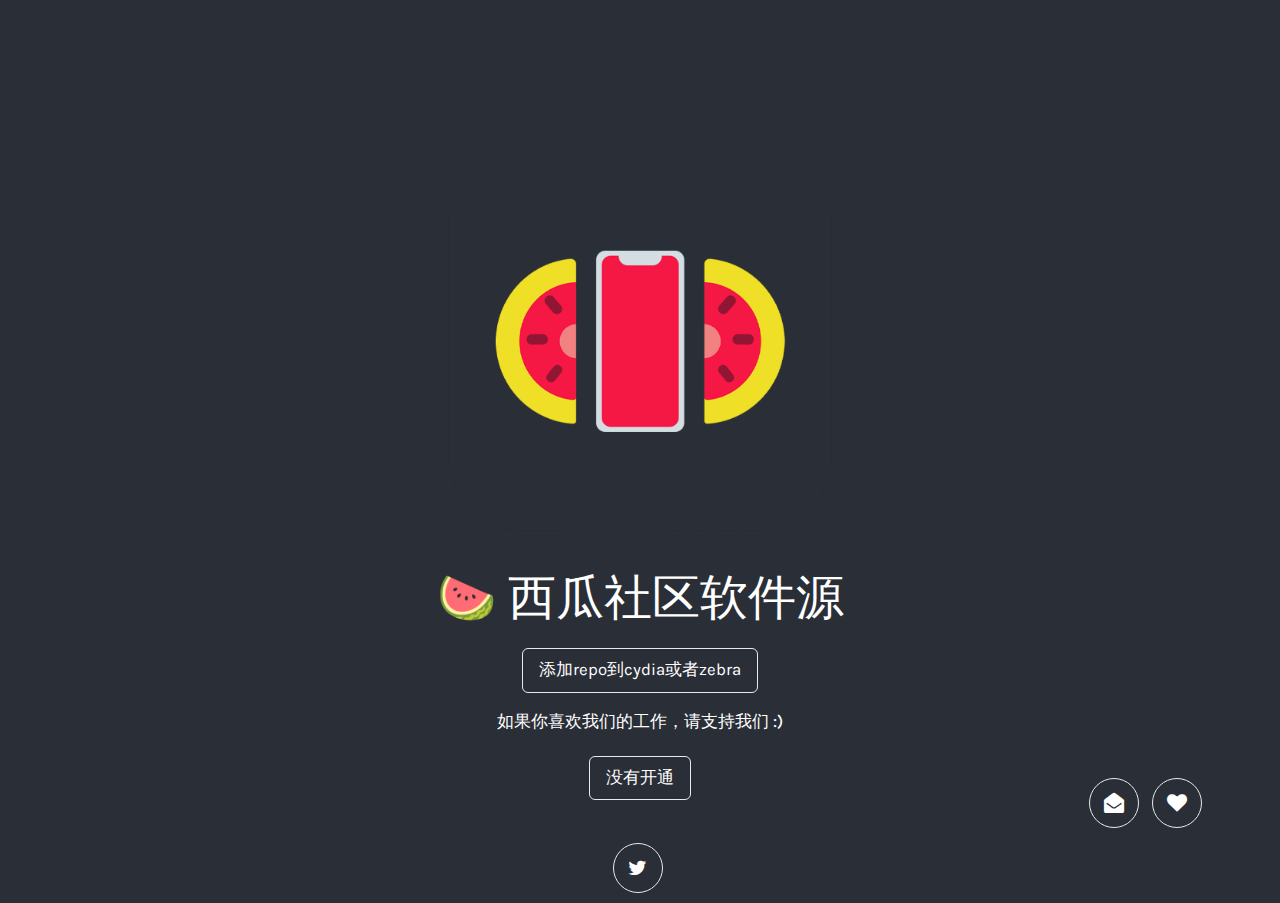
<file: index.html>
<!DOCTYPE html>
<html lang="en">
<head>
    <title>XiGua's Repo</title>

    <meta charset="utf-8">
    <meta name="viewport" content="width=device-width, initial-scale=1"/>
    <meta name="description" content=""/>
    <meta name="author" content=""/>
    <script src="https://ajax.googleapis.com/ajax/libs/jquery/2.1.3/jquery.min.js"></script>

    <link rel="stylesheet" href="https://maxcdn.bootstrapcdn.com/bootstrap/3.3.5/css/bootstrap.min.css"/>
    <link rel="stylesheet" href="https://cdnjs.cloudflare.com/ajax/libs/font-awesome/4.7.0/css/font-awesome.min.css"/>
    <link href="https://fonts.googleapis.com/css?family=Karla:400,700" rel="stylesheet" type="text/css"/>
    <link href="https://fonts.googleapis.com/css?family=Fredoka+One" rel="stylesheet" type="text/css"/>
    <link href="Style.css" rel="stylesheet"/>

<body>

<header>
  <div class="intromsg">
    <img id='repoIcon' src="CydiaIcon.png"/>
    <h1 class="repo">🍉 西瓜社区软件源</h1>
    <div class="col-lg-8 col-lg-offset-2 text-center">
        <a href="cydia://url/https://cydia.saurik.com/api/share#?source=xiguarepo.github.io"
           class="btn btn-lg btn-outline">添加repo到cydia或者zebra</a>
    </div>
  </div>

  <div class="col-lg-12">
      <h2 class="donation">如果你喜欢我们的工作，请支持我们 :)</h2>
  </div>
  <div class="col-lg-8 col-lg-offset-2 text-center">
      <a href="https://www" class="btn btn-lg btn-outline">没有开通</a>
  </div>

</header>


<footer class="text-center">
    <div class="footer-above">
        <div class="container">
            <div class="row">
                <div class="footer-col">
                    <ul class="list-inline">
                      <li>
                          <a href="cyr580@qq.com" class="btn-social btn-outline"><span
                                  class="sr-only">邮件</span><i
                                  class="fa fa-fw fa-envelope-open"></i></a>
                      </li>
                      <li>
                          <a href="https://discord.gg/Vyun9UJ" class="btn-social btn-outline"><span
                                  class="sr-only">Discord</span><i
                                  class="fa fa-heart"></i></a>
                      </li>
                      <li>
                          <a href="https://twitter.com/CNCYRCOM" class="btn-social btn-outline"><span
                                  class="sr-only">推特</span><i
                                  class="fa fa-fw fa-twitter"></i></a>
                      </li>
                    </ul>
                </div>
            </div>
        </div>
    </div>
</footer>

</body>
</html>
</file>
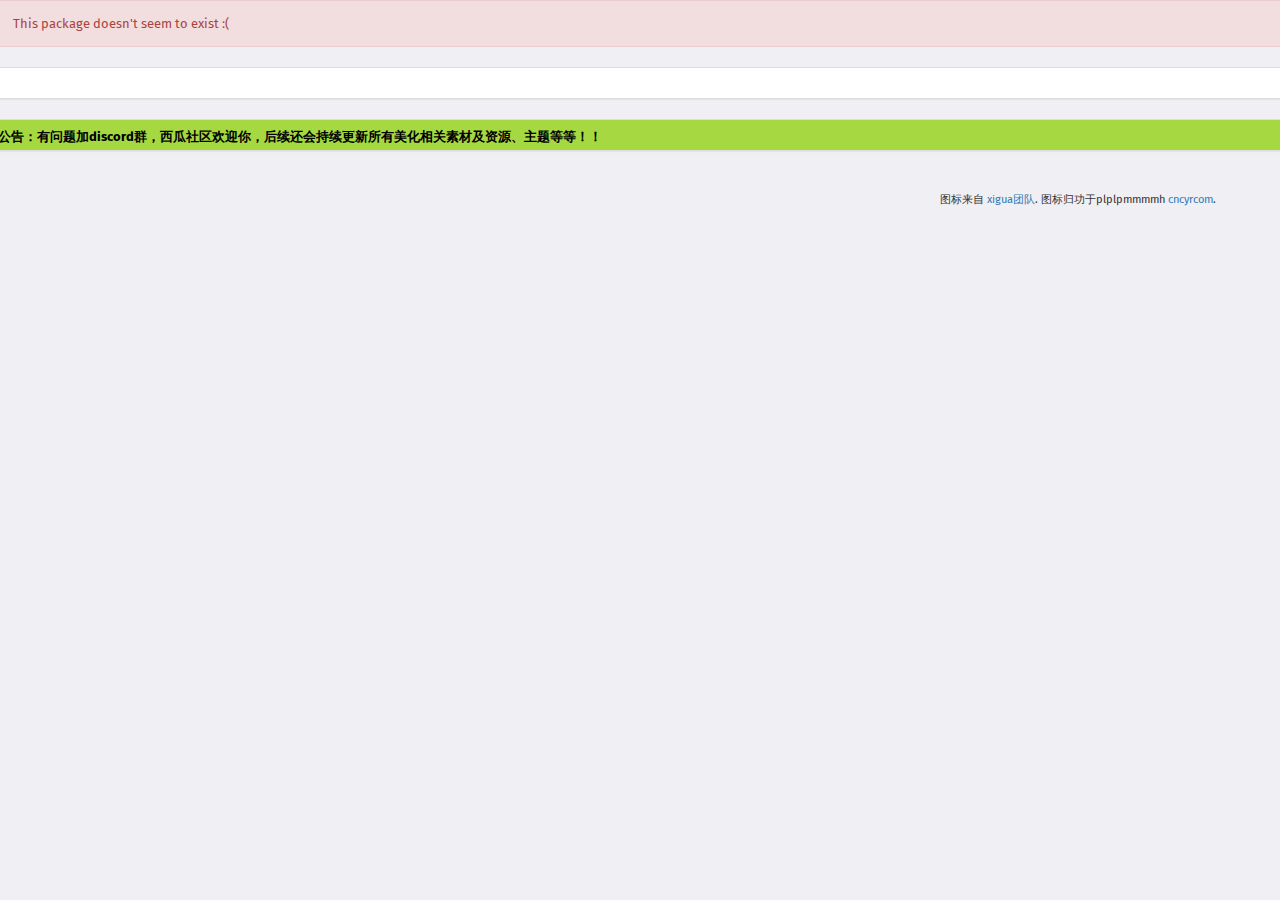
<file: depictions/index.html>
<!DOCTYPE html>
<html lang="en">

<head>
	<title>西瓜社区的源</title>
	<meta charset="utf-8">
	<meta name="viewport" content="width=device-width, initial-scale=1">
	<link rel="icon" href="../CydiaIcon.png">
	<link href="https://fonts.googleapis.com/css?family=Fira+Sans:400,600,700" rel="stylesheet" type="text/css"/>
	<link href="https://fonts.googleapis.com/css?family=Fredoka+One" rel="stylesheet" type="text/css"/>
	<link rel="stylesheet" href="https://cdnjs.cloudflare.com/ajax/libs/twitter-bootstrap/3.3.5/css/bootstrap.min.css">
	<link rel="stylesheet" href="index.css">
	<script src="https://ajax.googleapis.com/ajax/libs/jquery/2.1.4/jquery.min.js"></script>
	<script src="index.js"></script>
	<style>
	</style>
</head>

<body>
	<div class="container1">
		<div class="row alert alert-danger package-error"></div>
		<!-- <div class="panel row panel-default">
					<div class="panel-heading">
						<h1 class="package-name"></h1>
						<small class="package-author"></small>
					</div>
				</div> -->
		<div class="row panel panel-default">
			<div class="panel-body version-check"></div>
		</div>
		<div class="row panel panel-default">
<div class="cssmarquee">
  <div class="wrapper">
    <p class="marqueeWords">公告：有问题加discord群，西瓜社区欢迎你，后续还会持续更新所有美化相关素材及资源、主题等等！！</p>
  </div>
</div>
		</div>
		<div class="package-info">
			<h2 style="font-weight:400;">描述</h2>
			<div class="row panel panel-default">
				<div class="panel-body package-desc" style="line-height:120%;"></div>
			</div>

			<h2>依赖</h2>
			<div class="row panel panel-default">
				<div class="panel-body package-dependency"></div>
			</div>

			<h2>当前版本:
				<span class="latest-version" style="font-weight:700;"></span>
			</h2>

			<div class="row panel panel-default">
				<div class="panel-body changelog-list" style="padding:10px;"></div>
			</div>

			<div class="row panel panel-default">
				<div class="panel-heading screenshots-header" id="screenshot-tab">
					<img class="icon" src="icons/screenshot.png">截图
				</div>
				<div class="panel-body row screenshots"></div>

				<div class="panel-heading fullchangelog-header">
					<img class="icon" src="icons/changelog.png">完整的更新日志
				</div>
				<div class="package-info package-versions fullchangelog"></div>
			</div>
		</div>

		<div class="row package-buttons">
			<ul class="list-group"></ul>
		</div>
	</div>
</body>
<footer>
	<div class="container">
		<p style="text-align:right;">
			<small>图标来自 
				<a href="https://discord.gg/sWBHddzg7t" target="_blank">xigua团队</a>. 图标归功于plplpmmmmh 
				<a href="https://twitter.com/cncyrcom" target="_blank">cncyrcom</a>.</small>
		</p>
	</div>
</footer>

</html>
</file>
<file: Style.css>
body {
    font-family: 'Karla',  sans-serif;
    overflow-x: hidden;
    background-color: #2A2E37;
}

header {
    text-align: center;
    background: none;
    color: #FFFFFF;
}

header .intromsg {
    padding-top: 30px;
    padding-bottom: 20px;
}

header img {
    display: block;
    margin: 0 auto 20px;
    max-width: 40%; left: 30%;
    margin-top: 6%;
}

header .repo {
    display: block;
    padding-top:10px;
    font-family: "Fredoka One", sans-serif;
    text-transform: uppercase;
    font-size: 2em;
    color: #FFFFFF;
}

@media (min-width: 768px) {
    header img {
        max-width: 30%; left: 35%;
        margin-top: 6%;
    }
    header .intromsg {
        padding-top: 70px;
        padding-bottom: 50px;
    }

    header .repo {
        padding-top:20px;
        font-size: 3.4em;
    }

    header .donation {
        padding-top: 0px;
        font-size: 1em;
    }
}

header .donation {
    display: block;
    padding-top:0px;
    font-family: "Karla", sans-serif;
    text-transform: none;
    font-size: 1.2em;
}


header .btn{
    padding-top:10px;
}

.btn-outline {
    color:#FFFFFF;
    font-size: 1.2em;
    border: solid 1.5px #E6EBEE;
    background: transparent;
    transition: all 0.3s ease-in-out;
    margin-top: 15px;
}

.btn-outline:hover,
.btn-outline:focus,
.btn-outline:active,
.btn-outline.active {
    color: white;
    background:#000000;
    border: solid 1.5px white;
}


footer{
    padding-top: 50px;
    background-color: none;
    height:80px;
}
footer .footer-above {
    padding-top: 30px;
    background-color: none;
}
.btn-social {
    display: inline-block;
    padding-top:2px;
    height: 50px;
    width: 50px;
    border: 1.5px solid #E6EBEE;
    border-radius: 100%;
    text-align: center;
    font-size: 20px;
    line-height: 45px;
}
</file>
<file: depictions/index.css>
h2 {
    color: #6d6d72;
    font-size: 13px;
    font-weight: 400;
    text-transform: uppercase;
}

body {
    background-color: #efeff4;
    font: 13px "Fira Sans", sans-serif;
    font-weight:400;
    margin-left:12px;
}

.cssmarquee {
  position: relative;
  width: 100%;
  height: 30px;
  line-height: 33px;
  font-size: 13px;
  background-color: #a6d841;
  overflow: hidden;
}
.cssmarquee .wrapper {
  position: absolute;
  width: 100%;
  height: 100%;
  top: 0;
  left: 0;
  animation: cssmarqueeWrapper 10s linear infinite;
}
.cssmarquee .marqueeWords {
  position: absolute;
  background-color: #a6d841;
  height: 100%;
  left: 0;
  top: 0;
  font-weight: bold;
  color: #000000;
  margin: 0;
  text-align: left;
  white-space: nowrap;
  transform:translateX(0);
  animation: cssmarquee 10s linear infinite;
}
@keyframes cssmarqueeWrapper {
  0% {
    transform: translateX(100%); /* parent 100% */
  }
  100% {
    transform: translateX(0);
  }
}
@keyframes cssmarquee {
  0% {
    transform: translateX(0);
  }
  100% {
    transform: translateX(-100%); /* words -100% */
  }
}

a:link,
a:visited,
a:hover {
    text-decoration: none;
}

.badge-label {
    border-radius: 1em;
}

.panel,
.list-group-item,
.alert {
    border-radius: 0 !important;
}

.row{
    width:104%;
}

.list-group-item:last-child {
    font-size: 13px;
    font-weight: 600;
    margin-bottom: -1px;
    background-image: url([data-uri]);
    background-position: 96.5% center;
    background-repeat: no-repeat;
    background-size: 10px 13px;
    max-height: 43px;
}

.subshots {
    text-align: center;
    max-width: 96.5%;
}

.subshots:nth-child(1) {
    margin-bottom: 6px;
}

.screenshots img {
    display: block;
    height: auto;
    line-height: 1;
    max-width: 100%;
    width: 100%;
    margin-left: 16px;
}

.package-buttons {
    margin-top: 10px;
}

.repo-buttons {
    margin-top: 20px;
}

.package-error {
    display: none;
}

.screenshots {
    display: none;
}

.fullchangelog {
    display: none;
}

.latest-version {
    vertical-align: right;
}

.icon {
    height: 30px;
    width: 30px;
    margin-right: 8px;
    margin-top: -4px;
}

.panel-default>.fullchangelog-header,
.panel-default>.screenshots-header {
    font-size: 13px;
    max-height: 43px;
    background-image: url([data-uri]);
    background-position: 96.5% center;
    background-repeat: no-repeat;
    background-size: 10px 13px;
}

.panel-default>.fullchangelog-header.toggle,
.panel-default>.screenshots-header.toggle {
    background-image: url('[data-uri]');
    background-size: 13px 10px;
}
</file>
